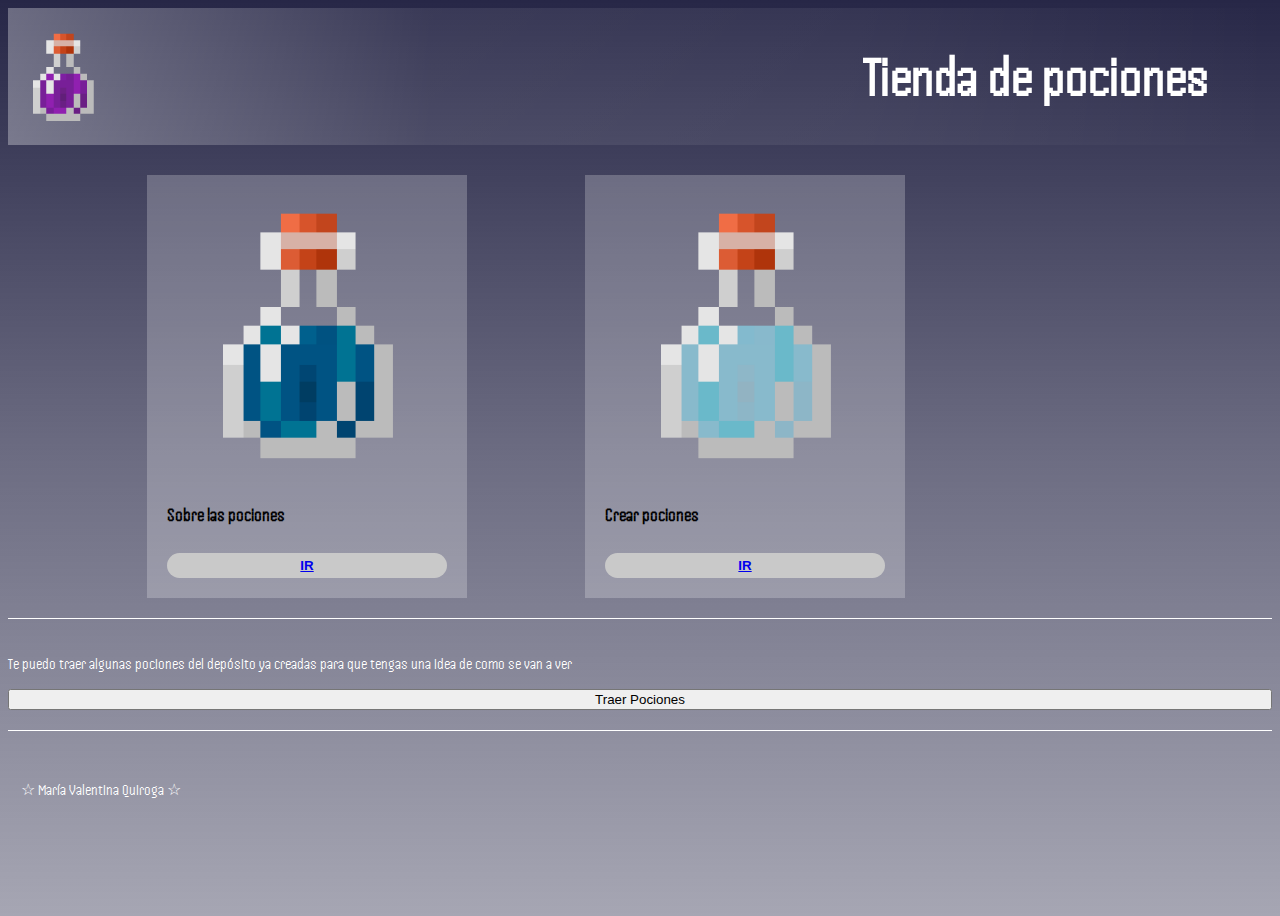
<file: index.html>
<!DOCTYPE html>
<html lang="en">
<head>
    <meta charset="UTF-8">
    <meta name="viewport" content="width=device-width, initial-scale=1.0">
    <title>Tienda de Pociones</title>
    <link rel="shortcut icon" href="img/poti1.png" type="image/x-icon">
    <link rel="stylesheet" href="css/styles.css">
    <link rel="preconnect" href="https://fonts.googleapis.com">
    <link rel="preconnect" href="https://fonts.gstatic.com" crossorigin>
    <link href="https://fonts.googleapis.com/css2?family=Handjet&display=swap" rel="stylesheet">
    
</head>

<body>
    <header class="header">
        <a href="index.html" class="logo-link">
            <img src="img/poti1.png" alt="poción" class="logo">
        </a>
        <h1>Tienda de pociones</h1>
    </header>

    <main class="container-fluid" id="contenido">
        <div class="padre-cards">
            <!-- Card 1 -->
            <div class="card">
                <img src="img/potiagua.png" class="card-img">
                <h3>Sobre las pociones</h3>
                <button> 
                    <a href="pages/tipos.html">IR</a>
                </button>
            </div>

            <!-- Card 2 -->
            <div class="card">
                <img src="img/potiaire.png" class="card-img">
                <h3>Crear pociones</h3>
                <button> 
                    <a href="pages/crear.html">IR</a>
                </button>
            </div>


    </main>

    <hr>
    
    <p>Te puedo traer algunas pociones del depósito ya creadas para que tengas una idea de como se van a ver</p>

    <button id="btnTraerPociones">Traer Pociones </button>
    
    <div id="deposito" ></div>
        
    <hr id="linea">

    <footer class="footer">
        <p>☆ María Valentina Quiroga ☆</p>
    </footer>

    <script src="https://cdn.jsdelivr.net/npm/bootstrap@5.3.0-alpha3/dist/js/bootstrap.bundle.min.js" integrity="sha384-ENjdO4Dr2bkBIFxQpeoTz1HIcje39Wm4jDKdf19U8gI4ddQ3GYNS7NTKfAdVQSZe" crossorigin="anonymous"></script>
    <script src="./deposito.js"></script>
</body>
</html>
</file>
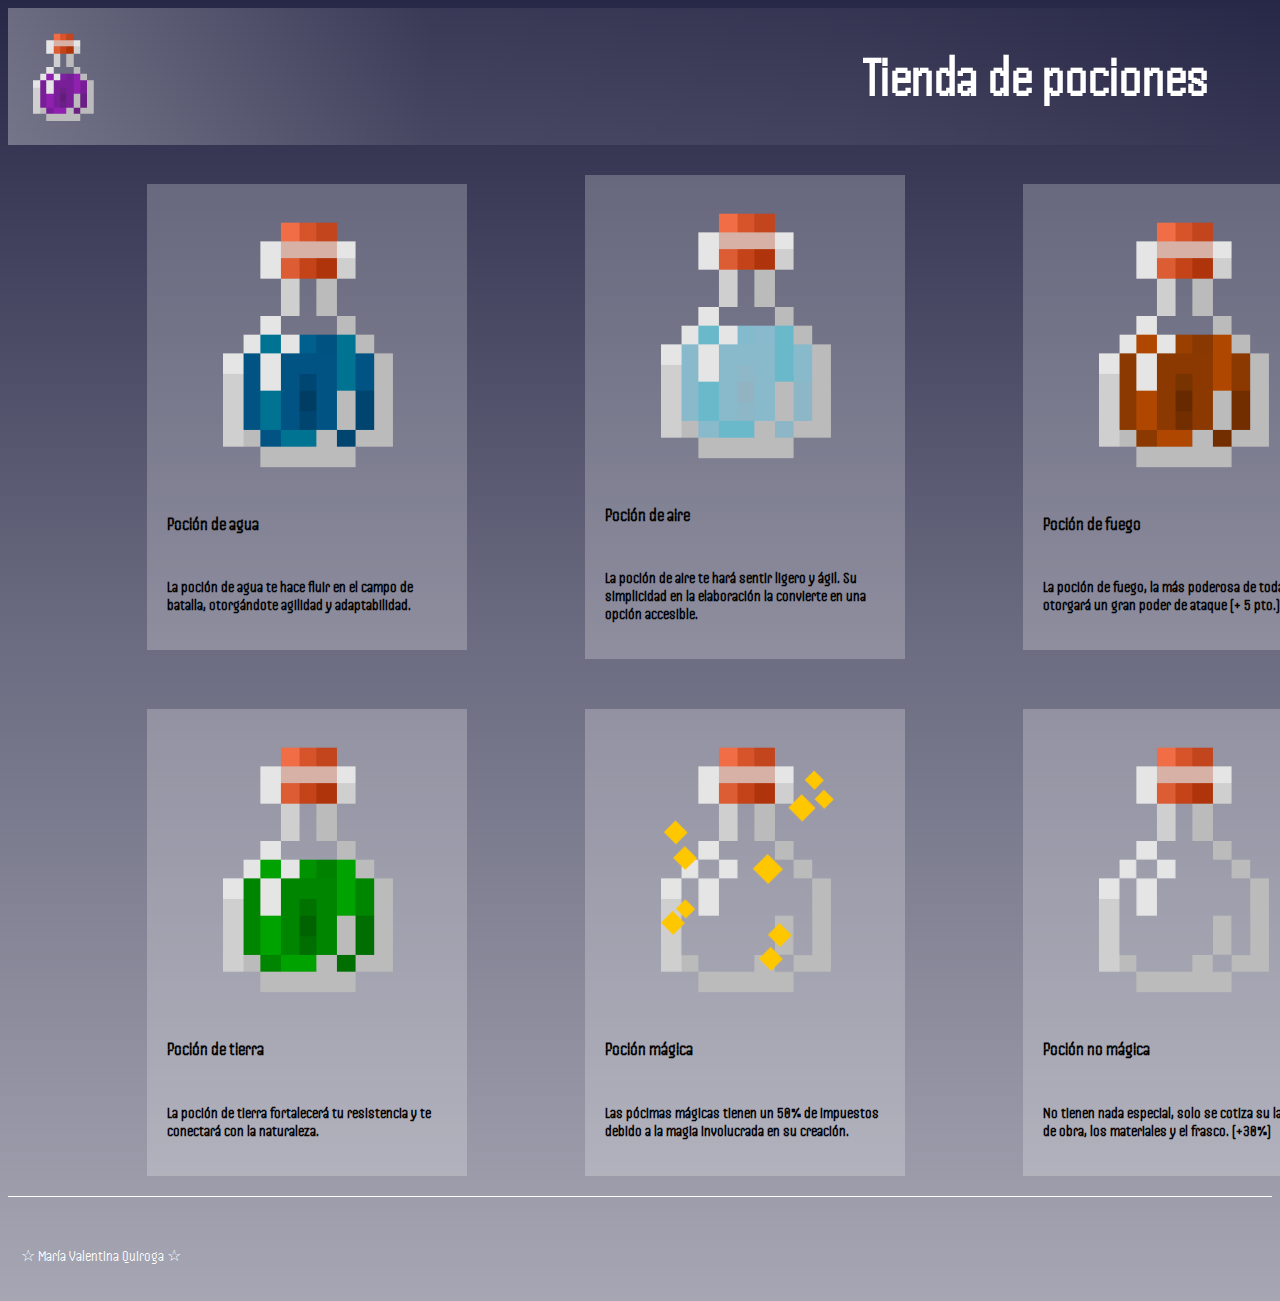
<file: pages/tipos.html>
<!DOCTYPE html>
<html lang="en">
<head>
    <meta charset="UTF-8">
    <meta name="viewport" content="width=device-width, initial-scale=1.0">
    <title>Tipos de Pociones</title>
    <link rel="shortcut icon" href="../img/poti1.png" type="image/x-icon">
    <link rel="stylesheet" href="../css/styles.css">
    <link rel="preconnect" href="https://fonts.googleapis.com">
    <link rel="preconnect" href="https://fonts.gstatic.com" crossorigin>
    <link href="https://fonts.googleapis.com/css2?family=Handjet&display=swap" rel="stylesheet">
</head>
<body>
    
    <header class="header">
        <a href="../index.html" class="logo-link">
            <img src="../img/poti1.png" alt="poción" class="logo">
        </a>
        <h1>Tienda de pociones</h1>
    </header>

    <main class="container-fluid" id="contenido">

        <div class="padre-cards">
            
        <!--Card 1-->
        <div class="card">
            <img src="../img/potiagua.png"  class="card-img">
            <h3>Poción de agua</h3>
            <P> <strong>La poción de agua te hace fluir en el campo de batalla, otorgándote agilidad y adaptabilidad.</strong></P>

        </div>

        <!--Card 2-->
        <div class="card">
            <img src="../img/potiaire.png"  class="card-img">
            <h3>Poción de aire</h3>
            <P> <strong>La poción de aire te hará sentir ligero y ágil. Su simplicidad en la elaboración la convierte en una opción accesible.</strong></P>
        </div>

        <!--Card 3-->
        <div class="card">
            <img src="../img/potifuegp.png"  class="card-img">
            <h3>Poción de fuego</h3>
            <P> <strong>La poción de fuego, la más poderosa de todas,  otorgará un gran poder de ataque (+ 5 pto.).</strong></P>

        </div>

        <!--Card 4-->
        <div class="card">
            <img src="../img/potitierra.png" class="card-img">
            <h3>Poción de tierra</h3>
            <P><strong>La poción de tierra fortalecerá tu resistencia y te conectará con la naturaleza.</strong></P>

        </div>

        <!--Card 5-->
        <div class="card">
            <img src="../img/potimagica.png" class="card-img">
            <h3>Poción mágica</h3>
            <P> <strong>Las pócimas mágicas tienen un 50% de impuestos debido a la magia involucrada en su creación.</strong></P>

        </div>

        <!--Card 6-->
        <div class="card">
            <img src="../img/potinomagica.png" class="card-img">
            <h3>Poción no mágica</h3>
            <P> <strong>No tienen nada especial, solo se cotiza su la mano de obra, los materiales y el frasco. (+30%) </strong></P>
        </div>
        
        </div>
    </main>

    <hr>
    <footer>

<p>☆ María Valentina Quiroga ☆</p>

    </footer>

    <script src="https://cdn.jsdelivr.net/npm/bootstrap@5.3.0-alpha3/dist/js/bootstrap.bundle.min.js" integrity="sha384-ENjdO4Dr2bkBIFxQpeoTz1HIcje39Wm4jDKdf19U8gI4ddQ3GYNS7NTKfAdVQSZe" crossorigin="anonymous"></script>
    
</body>
</html>
</file>
<file: css/styles.css>
body {
    font-family: 'Handjet', cursive;
    min-height: 100vh;
    background-image: linear-gradient(to bottom, #272747, #272747ad, #27274769);
    color: white;
    display: flex;
    flex-direction: column;
}

h1 {
    font-size: 350%;
padding-right: 5%;}

.header {
    display: flex;
    justify-content: space-between;
    align-items: center;
    background-image: linear-gradient(to left, #ffffff00, #ffffff10, #ffffff15, #ffffff50);
    
}

.logo-link {
    display: flex;
    align-items: center;
    text-decoration: none;
}

.logo {
    width: 100px;
    padding: 5%;

}

.padre-cards {
    margin-top: 30px;
    display: flex;
    flex-direction: column;
    justify-content: center;
    align-items: center;
    gap: 50px;
    width: 100%;
}

@media (min-width: 768px) {
.padre-cards {
    display: grid;
        grid-template-columns: repeat(2, 1fr);
        justify-content: center;
        align-items: center;
        gap: 50px;
        width: 100%;
        padding-left: 5%;
    }

    }
    @media (min-width: 992px) {
    .padre-cards {
        display: grid;
        grid-template-columns: repeat(3, 1fr);
        justify-content: center;
        align-items: center;
        gap: 50px;
        width: 100%;
        padding-left: 11%;
    }

    }
    .card {
    width: 280px;
    background-color: rgba(255, 255, 255, 0.233);
    color: rgb(0, 0, 0);
    padding: 20px 20px;
    display: flex;
    flex-direction: column;
    gap: 10px;
    position: relative;
    text-align: left;
    }

    .card:hover {
    transform: scale(1.1);
    transition: all 0.5s;
    }

    .card button {
        border: none;
        background-color: #c9c9c9;
        padding: 5px;
        font-weight: bold;
        cursor: pointer;
        font-family: "Lato", sans-serif;
        color: #212121;
        border-radius: 20px;
        }

        .card button:hover {
        background-color: #272747;
        transition: all 0.7s;
        }

        .pociones-container {
            display: flex;
            flex-wrap: wrap;
            gap: 20px;
            justify-content: center;
        }
        
        .pocionItem {
            width: 300px;
            background-color: rgba(255, 255, 255, 0.233);
            color: rgb(0, 0, 0);
            padding: 20px;
            text-align: left;
        }
        

        footer {
            background-color: rgba(255, 255, 255, 0);
            color: white;
            display: flex;
            justify-content: left;
            align-items: center;
            padding: 1%;
            width: 100%;
        }

    hr {
    border: none;
    border-top: 1px solid white;
    margin: 20px 0;
}
</file>
